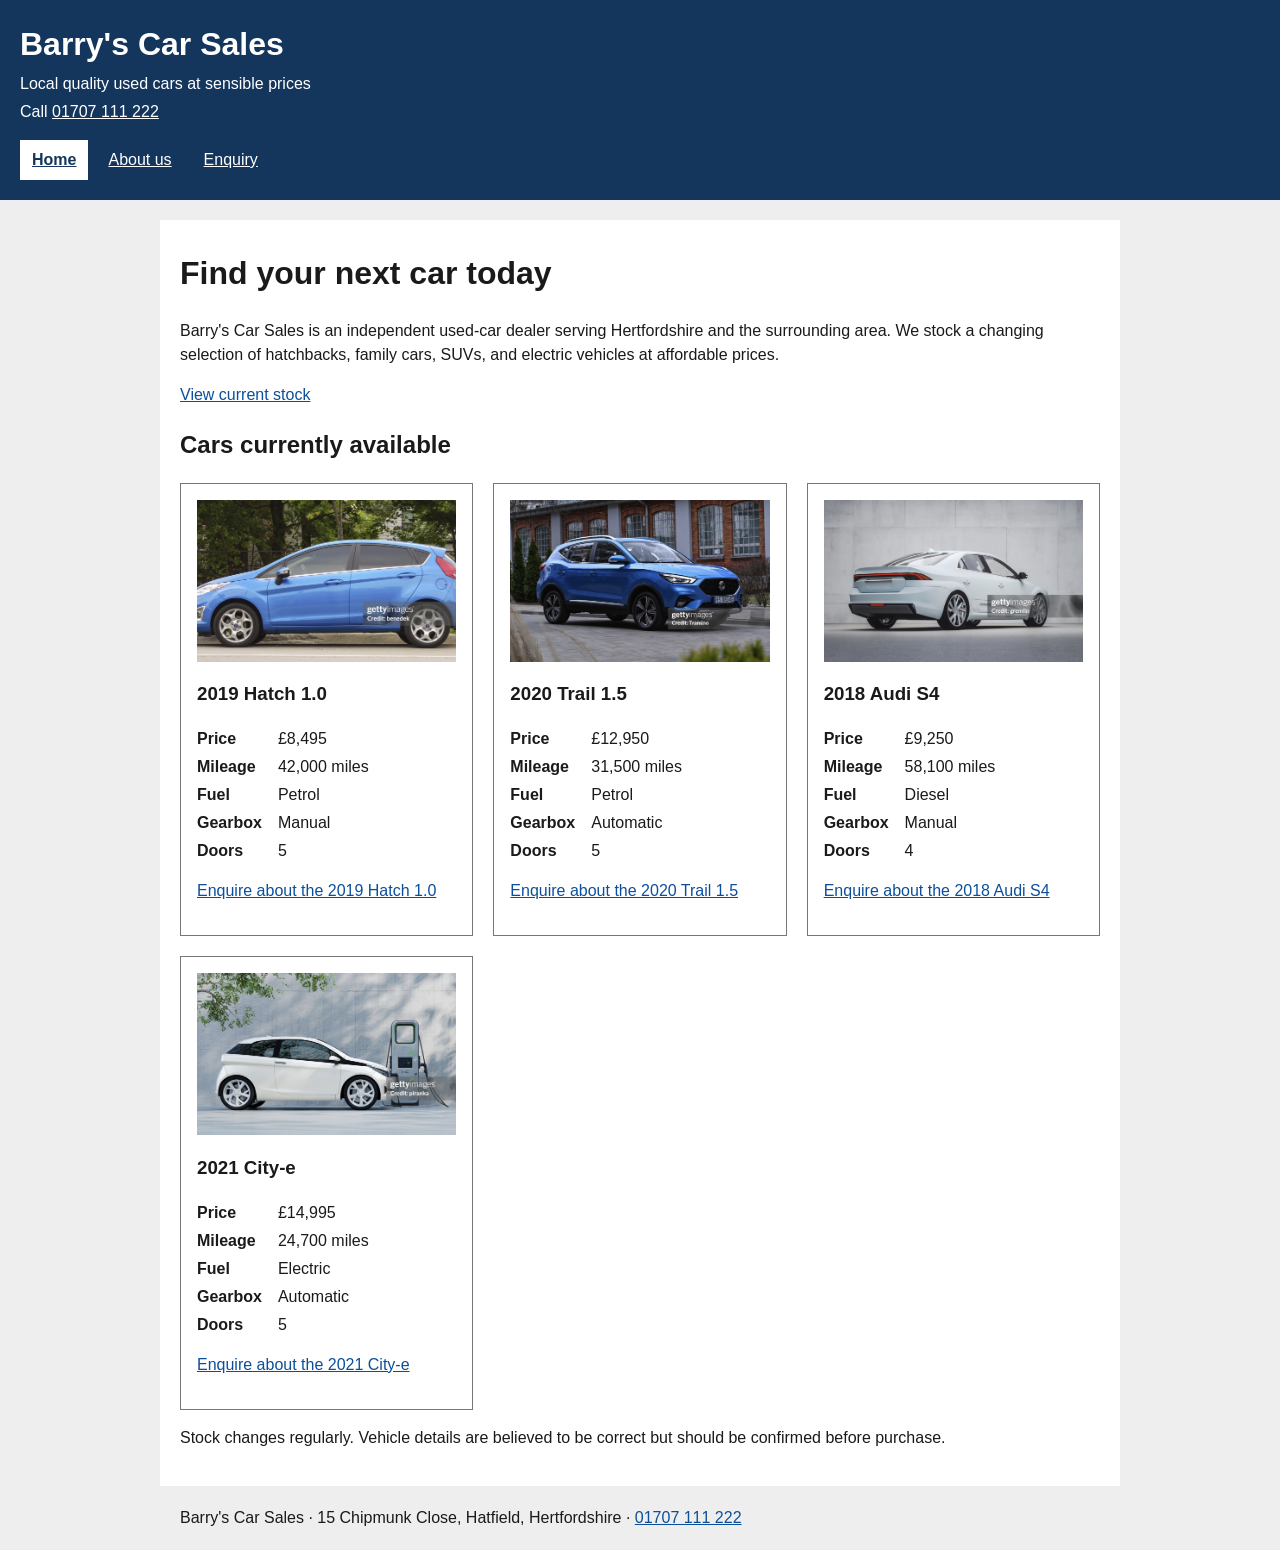
<file: index.html>
<!DOCTYPE html>
<html lang="en-GB">
<head>
    <meta charset="utf-8">
    <meta name="viewport" content="width=device-width, initial-scale=1">
    <title>Used cars in Hertfordshire - Barry's Car Sales</title>
    <link rel="stylesheet" href="styles.css">
</head>
<body>
<a class="skip-link" href="#main">Skip to main content</a>
<header>
    <p class="site-name">Barry's Car Sales</p>
    <p>Local quality used cars at sensible prices</p>
    <p>Call <a href="tel:+441707111222">01707 111 222</a></p>
    <nav aria-label="Main">
        <ul>
            <li><a href="index.html" aria-current="page">Home</a></li>
            <li><a href="about.html">About us</a></li>
            <li><a href="enquiry.html">Enquiry</a></li>
        </ul>
    </nav>
</header>

<main id="main" tabindex="-1">
    <h1>Find your next car today</h1>
    <p>Barry's Car Sales is an independent used-car dealer serving Hertfordshire and the surrounding area. We stock a changing selection of hatchbacks, family cars, SUVs, and electric vehicles at affordable prices.</p>
    <p><a href="#cars">View current stock</a></p>

    <section aria-labelledby="cars">
        <h2 id="cars">Cars currently available</h2>
        <ul class="car-list">
            <li class="car">
                <img src="hatchback.jpg" alt="Blue five-door hatchback, side view" width="1200" height="750">
                <h3>2019 Hatch 1.0</h3>
                <dl>
                    <dt>Price</dt><dd>£8,495</dd>
                    <dt>Mileage</dt><dd>42,000 miles</dd>
                    <dt>Fuel</dt><dd>Petrol</dd>
                    <dt>Gearbox</dt><dd>Manual</dd>
                    <dt>Doors</dt><dd>5</dd>
                </dl>
                <p><a href="enquiry.html?car=hatch">Enquire about the 2019 Hatch 1.0</a></p>
            </li>
            <li class="car">
                <img src="suv.jpg" alt="Blue SUV, front and side view, parked outside a brick building" width="1200" height="750">
                <h3>2020 Trail 1.5</h3>
                <dl>
                    <dt>Price</dt><dd>£12,950</dd>
                    <dt>Mileage</dt><dd>31,500 miles</dd>
                    <dt>Fuel</dt><dd>Petrol</dd>
                    <dt>Gearbox</dt><dd>Automatic</dd>
                    <dt>Doors</dt><dd>5</dd>
                </dl>
                <p><a href="enquiry.html?car=trail">Enquire about the 2020 Trail 1.5</a></p>
            </li>
            <li class="car">
                <img src="saloon.jpg" alt="White four-door saloon, rear and side view" width="1200" height="750">
                <h3>2018 Audi S4</h3>
                <dl>
                    <dt>Price</dt><dd>£9,250</dd>
                    <dt>Mileage</dt><dd>58,100 miles</dd>
                    <dt>Fuel</dt><dd>Diesel</dd>
                    <dt>Gearbox</dt><dd>Manual</dd>
                    <dt>Doors</dt><dd>4</dd>
                </dl>
                <p><a href="enquiry.html?car=s4">Enquire about the 2018 Audi S4</a></p>
            </li>
            <li class="car">
                <img src="electric.jpg" alt="White electric car connected to a charging point" width="1200" height="750">
                <h3>2021 City-e</h3>
                <dl>
                    <dt>Price</dt><dd>£14,995</dd>
                    <dt>Mileage</dt><dd>24,700 miles</dd>
                    <dt>Fuel</dt><dd>Electric</dd>
                    <dt>Gearbox</dt><dd>Automatic</dd>
                    <dt>Doors</dt><dd>5</dd>
                </dl>
                <p><a href="enquiry.html?car=citye">Enquire about the 2021 City-e</a></p>
            </li>
        </ul>
    </section>

    <p>Stock changes regularly. Vehicle details are believed to be correct but should be confirmed before purchase.</p>
</main>

<footer>
    <p>Barry's Car Sales · 15 Chipmunk Close, Hatfield, Hertfordshire · <a href="tel:+441707111222">01707 111 222</a></p>
</footer>
</body>
</html>
</file>
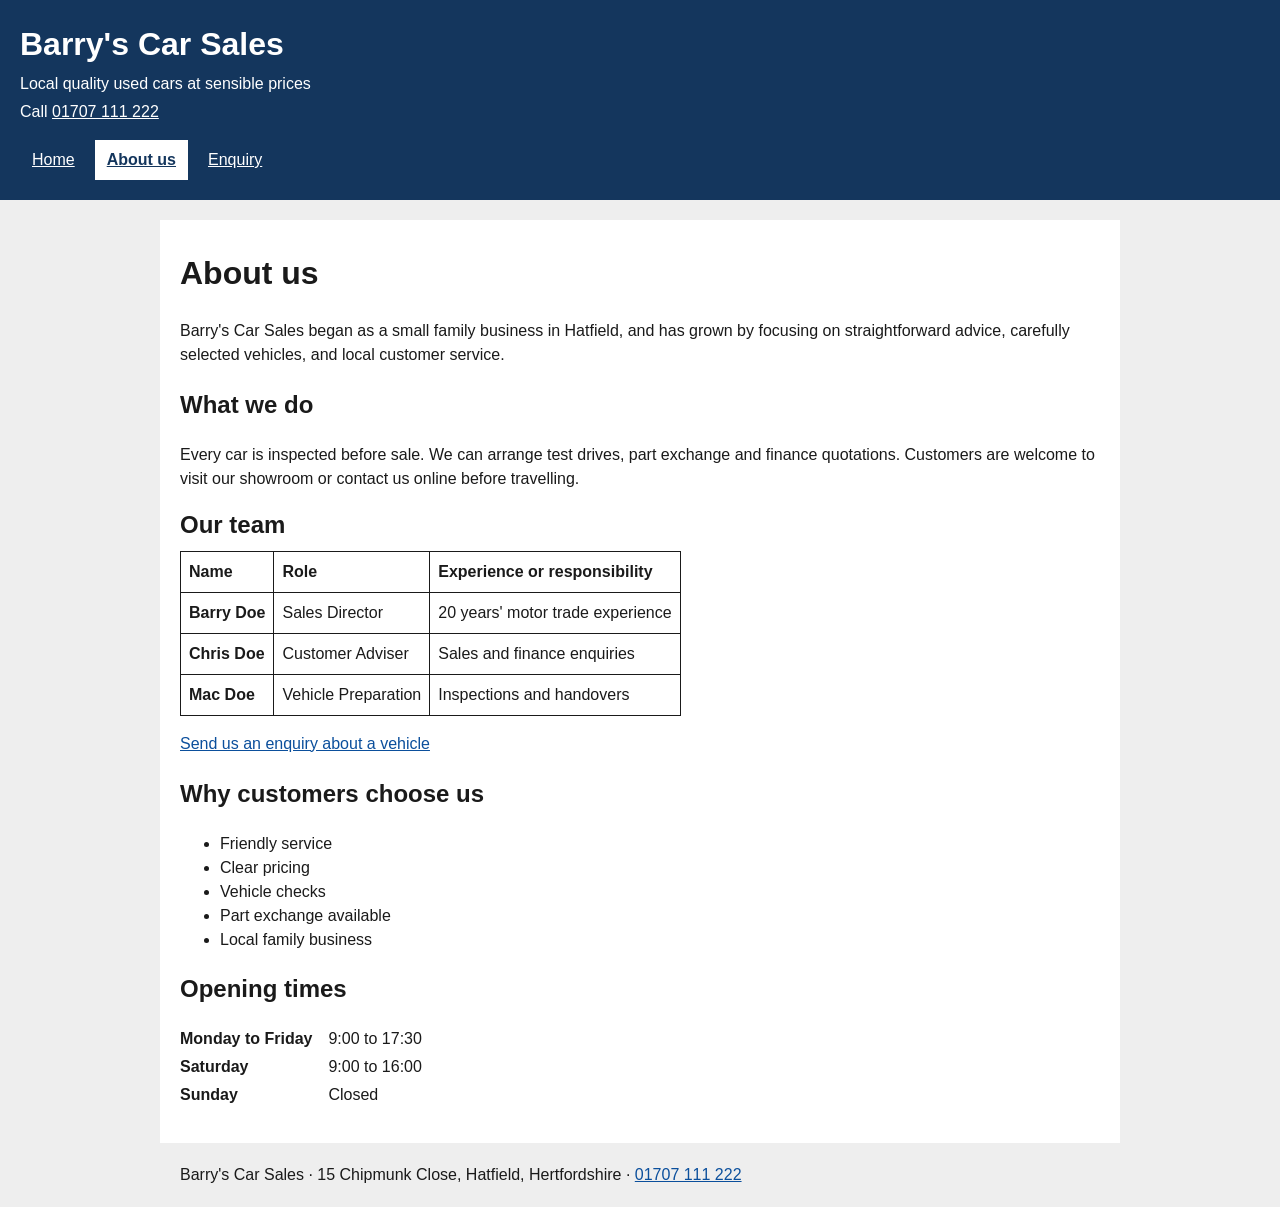
<file: about.html>
<!DOCTYPE html>
<html lang="en-GB">
<head>
    <meta charset="utf-8">
    <meta name="viewport" content="width=device-width, initial-scale=1">
    <title>About us - Barry's Car Sales</title>
    <link rel="stylesheet" href="styles.css">
</head>
<body>
<a class="skip-link" href="#main">Skip to main content</a>
<header>
    <p class="site-name">Barry's Car Sales</p>
    <p>Local quality used cars at sensible prices</p>
    <p>Call <a href="tel:+441707111222">01707 111 222</a></p>
    <nav aria-label="Main">
        <ul>
            <li><a href="index.html">Home</a></li>
            <li><a href="about.html" aria-current="page">About us</a></li>
            <li><a href="enquiry.html">Enquiry</a></li>
        </ul>
    </nav>
</header>

<main id="main" tabindex="-1">
    <h1>About us</h1>
    <p>Barry's Car Sales began as a small family business in Hatfield, and has grown by focusing on straightforward advice, carefully selected vehicles, and local customer service.</p>

    <h2>What we do</h2>
    <p>Every car is inspected before sale. We can arrange test drives, part exchange and finance quotations. Customers are welcome to visit our showroom or contact us online before travelling.</p>

    <div class="table-wrap" role="region" aria-label="Our team table" tabindex="0">
        <table>
            <caption>Our team</caption>
            <thead>
                <tr><th scope="col">Name</th><th scope="col">Role</th><th scope="col">Experience or responsibility</th></tr>
            </thead>
            <tbody>
                <tr><th scope="row">Barry Doe</th><td>Sales Director</td><td>20 years' motor trade experience</td></tr>
                <tr><th scope="row">Chris Doe</th><td>Customer Adviser</td><td>Sales and finance enquiries</td></tr>
                <tr><th scope="row">Mac Doe</th><td>Vehicle Preparation</td><td>Inspections and handovers</td></tr>
            </tbody>
        </table>
    </div>

    <p><a href="enquiry.html">Send us an enquiry about a vehicle</a></p>

    <h2>Why customers choose us</h2>
    <ul>
        <li>Friendly service</li>
        <li>Clear pricing</li>
        <li>Vehicle checks</li>
        <li>Part exchange available</li>
        <li>Local family business</li>
    </ul>

    <h2>Opening times</h2>
    <dl>
        <dt>Monday to Friday</dt><dd>9:00 to 17:30</dd>
        <dt>Saturday</dt><dd>9:00 to 16:00</dd>
        <dt>Sunday</dt><dd>Closed</dd>
    </dl>
</main>

<footer>
    <p>Barry's Car Sales · 15 Chipmunk Close, Hatfield, Hertfordshire · <a href="tel:+441707111222">01707 111 222</a></p>
</footer>
</body>
</html>
</file>
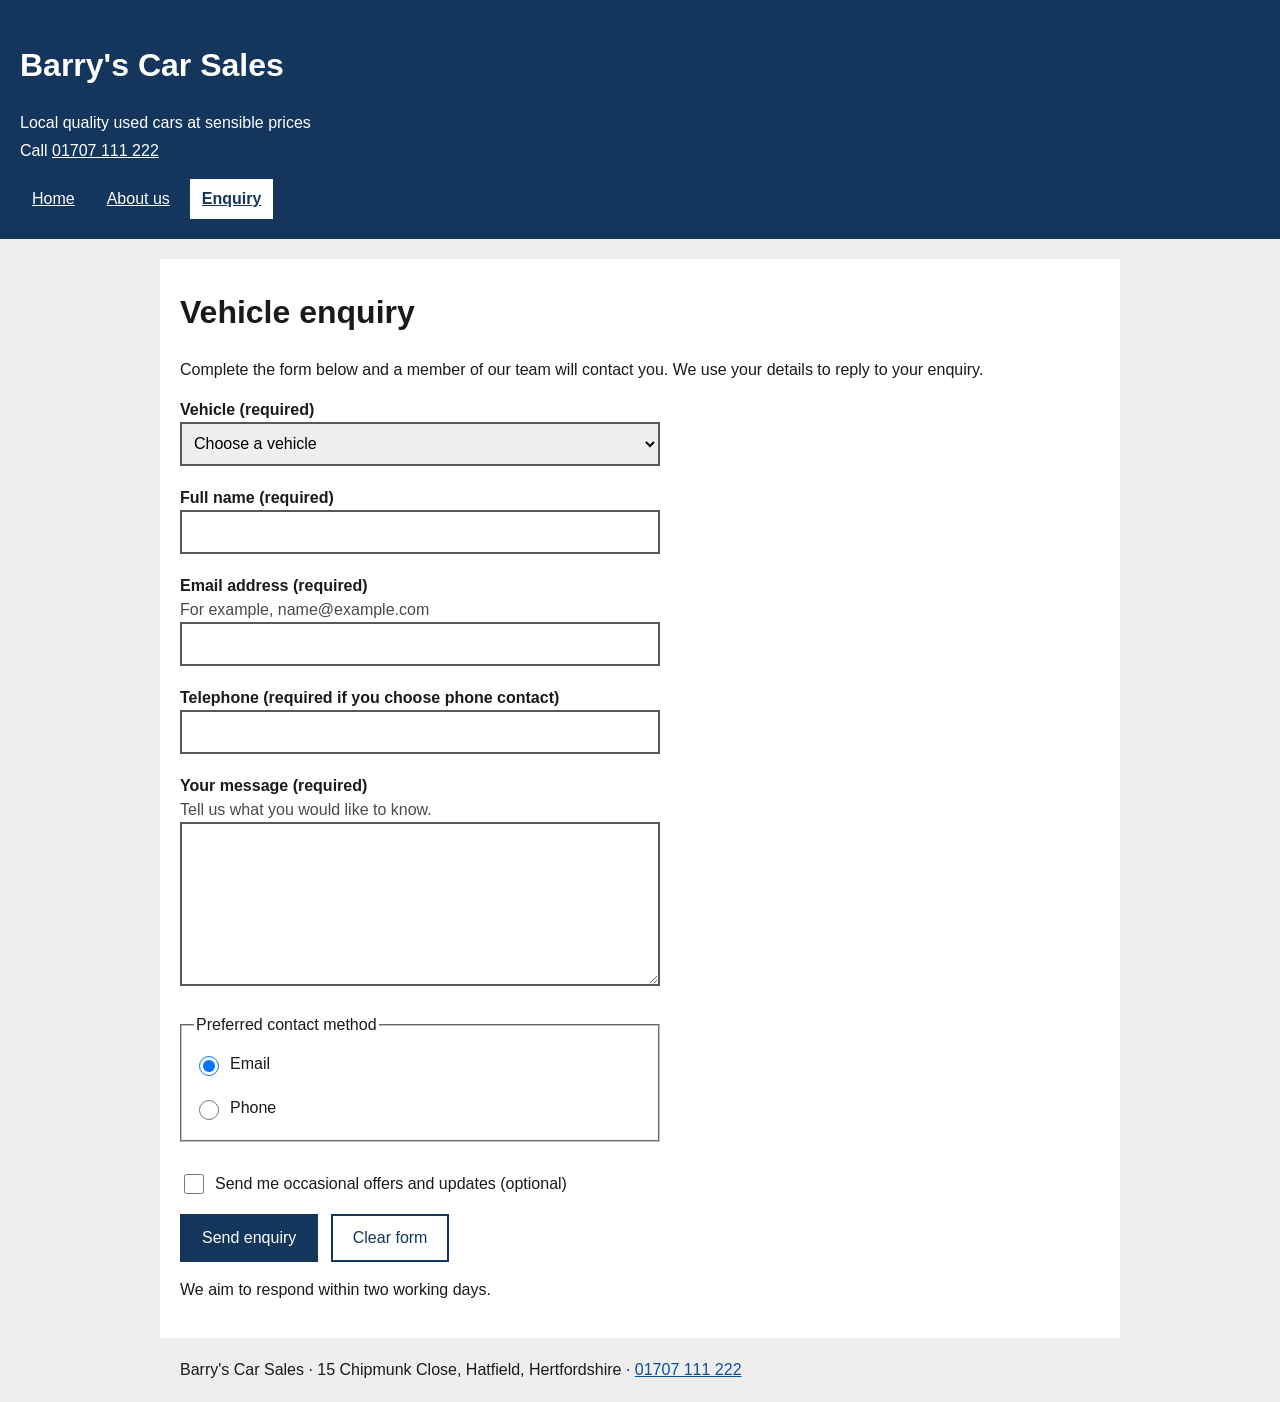
<file: enquiry.html>
<!DOCTYPE html>
<html lang="en-GB">
<head>
    <meta charset="utf-8">
    <meta name="viewport" content="width=device-width, initial-scale=1">
    <title>Vehicle enquiry - Barry's Car Sales</title>
    <link rel="stylesheet" href="styles.css">
    <script src="script.js" defer></script>
</head>
<body>
<a class="skip-link" href="#main">Skip to main content</a>
<header>
    <h1 class="site-name">Barry's Car Sales</h1>
    <p>Local quality used cars at sensible prices</p>
    <p>Call <a href="tel:+441707111222">01707 111 222</a></p>
    <nav aria-label="Main">
        <ul>
            <li><a href="index.html">Home</a></li>
            <li><a href="about.html">About us</a></li>
            <li><a href="enquiry.html" aria-current="page">Enquiry</a></li>
        </ul>
    </nav>
</header>

<main id="main" tabindex="-1">
    <h1>Vehicle enquiry</h1>
    <p>Complete the form below and a member of our team will contact you. We use your details to reply to your enquiry.</p>

    <div id="error-summary" class="error-summary" tabindex="-1" aria-labelledby="error-title" hidden>
        <h2 id="error-title">There is a problem</h2>
        <ul></ul>
    </div>
    <p id="status" class="status" role="status"></p>

    <form id="enquiry-form" action="#" method="post">
        <div class="field">
            <label for="car">Vehicle (required)</label>
            <p class="error" id="car-error" hidden></p>
            <select id="car" name="car" required>
                <option value="">Choose a vehicle</option>
                <option value="hatch">2019 Hatch 1.0</option>
                <option value="trail">2020 Trail 1.5</option>
                <option value="s4">2018 Audi S4</option>
                <option value="citye">2021 City-e</option>
            </select>
        </div>
        <div class="field">
            <label for="name">Full name (required)</label>
            <p class="error" id="name-error" hidden></p>
            <input type="text" id="name" name="name" autocomplete="name" required>
        </div>
        <div class="field">
            <label for="email">Email address (required)</label>
            <p class="hint" id="email-hint">For example, name@example.com</p>
            <p class="error" id="email-error" hidden></p>
            <input type="email" id="email" name="email" autocomplete="email" aria-describedby="email-hint" required>
        </div>
        <div class="field">
            <label for="phone">Telephone (required if you choose phone contact)</label>
            <p class="error" id="phone-error" hidden></p>
            <input type="tel" id="phone" name="phone" autocomplete="tel">
        </div>
        <div class="field">
            <label for="message">Your message (required)</label>
            <p class="hint" id="message-hint">Tell us what you would like to know.</p>
            <p class="error" id="message-error" hidden></p>
            <textarea id="message" name="message" rows="6" aria-describedby="message-hint" required></textarea>
        </div>

        <fieldset>
            <legend>Preferred contact method</legend>
            <label class="choice"><input type="radio" name="contact" value="email" checked> Email</label>
            <label class="choice"><input type="radio" name="contact" value="phone"> Phone</label>
        </fieldset>

        <label class="choice"><input type="checkbox" name="updates"> Send me occasional offers and updates (optional)</label>

        <button type="submit">Send enquiry</button>
        <button type="reset" class="secondary">Clear form</button>
    </form>

    <p>We aim to respond within two working days.</p>
</main>

<footer>
    <p>Barry's Car Sales · 15 Chipmunk Close, Hatfield, Hertfordshire · <a href="tel:+441707111222">01707 111 222</a></p>
</footer>
</body>
</html>
</file>
<file: styles.css>
*, *::before, *::after { box-sizing: border-box; }

body {
    font-family: Arial, Helvetica, sans-serif;
    font-size: 1rem;
    line-height: 1.5;
    margin: 0;
    color: #1a1a1a;
    background: #eeeeee;
}

a { color: #0b4f9c; }

:focus-visible {
    outline: 3px solid #1a1a1a;
    outline-offset: 2px;
    box-shadow: 0 0 0 6px #ffbf47;
}

.skip-link { position: absolute; left: -999rem; background: white; padding: 0.75rem; }
.skip-link:focus { left: 0.5rem; top: 0.5rem; }

header { background: #14365d; color: white; padding: 1.25rem; }
header p { margin: 0 0 0.25rem; }
header a { color: white; }
.site-name { font-size: 2rem; font-weight: bold; }

nav ul { display: flex; flex-wrap: wrap; gap: 0.5rem; list-style: none; margin: 1rem 0 0; padding: 0; }
nav a { display: inline-block; padding: 0.5rem 0.75rem; }
nav a[aria-current="page"] { background: white; color: #14365d; font-weight: bold; }

main, footer { max-width: 60rem; margin: 1.25rem auto; padding: 0 1.25rem; }
main { background: white; padding-block: 0.5rem 1.25rem; }

img { display: block; width: 100%; height: auto; }

.car-list { display: grid; grid-template-columns: repeat(auto-fill, minmax(min(100%, 17rem), 1fr)); gap: 1.25rem; list-style: none; padding: 0; }
.car { border: 1px solid #767676; padding: 1rem; }

dl { display: grid; grid-template-columns: max-content 1fr; gap: 0.25rem 1rem; }
dt { font-weight: bold; }
dd { margin: 0; }

.table-wrap { overflow-x: auto; }
table { border-collapse: collapse; }
caption { text-align: left; font-size: 1.5rem; font-weight: bold; padding-bottom: 0.5rem; }
th, td { border: 1px solid #1a1a1a; padding: 0.5rem; text-align: left; }

form { max-width: 30rem; }
.field, fieldset { margin: 0 0 1.25rem; }
label { display: block; font-weight: bold; }
.hint { margin: 0; color: #4a4a4a; }
input, select, textarea, button { font: inherit; }
input:not([type="radio"], [type="checkbox"]), select, textarea { width: 100%; min-height: 2.75rem; padding: 0.5rem; border: 2px solid #595959; }
[aria-invalid="true"] { border-color: #a4000f !important; border-width: 4px !important; }
.choice { display: flex; align-items: center; gap: 0.5rem; min-height: 2.75rem; font-weight: normal; }
.choice input { width: 1.25rem; height: 1.25rem; }
.error { margin: 0; color: #a4000f; font-weight: bold; }
.error-summary { border: 4px solid #a4000f; padding: 0 1rem; }
.error-summary a { color: #a4000f; }
.status { font-weight: bold; }

button { background: #14365d; color: white; border: 2px solid #14365d; padding: 0.6rem 1.25rem; margin: 0.5rem 0.5rem 0 0; cursor: pointer; }
button.secondary { background: white; color: #14365d; }
</file>
